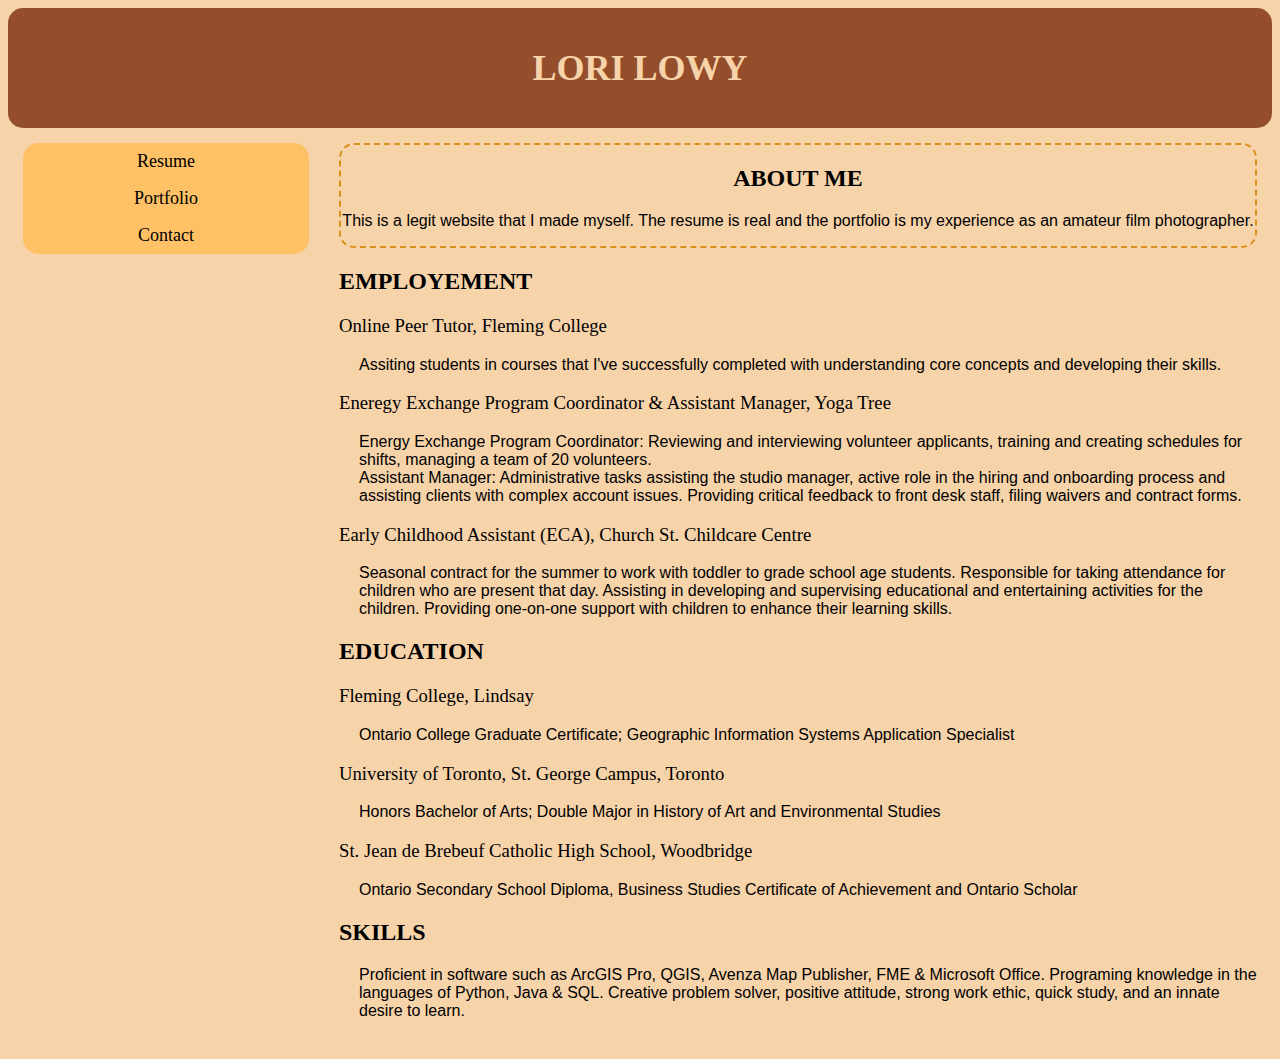
<file: index.html>
<!DOCTYPE html>
<html lang="en">
<head>
    <title>Lori Lowy</title>
    <meta name="viewport" content="width=device-width, inital-scale=1.0"> <!--ResponsiveOption: setting up the viewport-->
    <link rel="stylesheet" href="mystylesheet.css"> <!--Link to css stylesheet-->
</head>
<body>
    <div class="header">           <!--header class to use for CSS styling-->
        <h1>Lori Lowy</h1>
    </div>
    <div class="row">              <!--ResponsiveOption: class row to clear the floats-->
        <div class="menu column1"> <!--MenuOption: list of links for menu. source:https://www.w3schools.com/css/css_navbar.asp-->
                                   <!--ResponsiveOption: column to change widths-->
            <ul>
            <li><a href="index.html">Resume</a></li>
            <li><a href="portfolio.html">Portfolio</a></li>
            <li><a href="contact.html">Contact</a></li>
            </ul>
        </div>
        <div class="main column2"> <!--ResponsiveOption: column to change widths-->
            <section class="aboutme"> <!--about me class to use for CSS styling-->
                <h2>About me</h2>
                <p>This is a legit website that I made myself. The resume is real and the portfolio is my experience as an amateur film photographer.</p>
            </section>
            <section id="resume">  <!--reume id to use for CSS styling and override main class if necessary-->
                <h2>Employement</h2> 
                <h3>Online Peer Tutor, Fleming College</h3>
                <p>Assiting students in courses that I've successfully completed with understanding core concepts and developing their skills.</p>
                <h3>Eneregy Exchange Program Coordinator & Assistant Manager, Yoga Tree</h3>
                <p>Energy Exchange Program Coordinator: Reviewing and interviewing volunteer applicants, training and creating schedules for shifts, managing a team of 20 volunteers.<br>
                    Assistant Manager: Administrative tasks assisting the studio manager, active role in the hiring and onboarding process and assisting clients with complex account issues. 
                    Providing critical feedback to front desk staff, filing waivers and contract forms.</p>
                <h3>Early Childhood Assistant (ECA), Church St. Childcare Centre</h3>
                <p>Seasonal contract for the summer to work with toddler to grade school age students. Responsible for taking attendance for children who are present that day. 
                    Assisting in developing and supervising educational and entertaining activities for the children. 
                    Providing one-on-one support with children to enhance their learning skills.</p>
                <h2>Education</h2>
                <h3>Fleming College, Lindsay</h3>
                <p>Ontario College Graduate Certificate; Geographic Information Systems Application Specialist</p>
                <h3>University of Toronto, St. George Campus, Toronto </h3>
                <p>Honors Bachelor of Arts; Double Major in History of Art and Environmental Studies</p>
                <h3>St. Jean de Brebeuf Catholic High School, Woodbridge </h3>
                <p>Ontario Secondary School Diploma, Business Studies Certificate of Achievement and Ontario Scholar</p>
                <h2>Skills</h2>
                <p>Proficient in software such as ArcGIS Pro, QGIS, Avenza Map Publisher, FME & Microsoft Office. Programing knowledge in the languages of Python, Java & SQL.
                    Creative problem solver, positive attitude, strong work ethic, quick study, and an innate desire to learn. </p>
            </section>
        </div>
    </div>
</body>
</html>
</file>
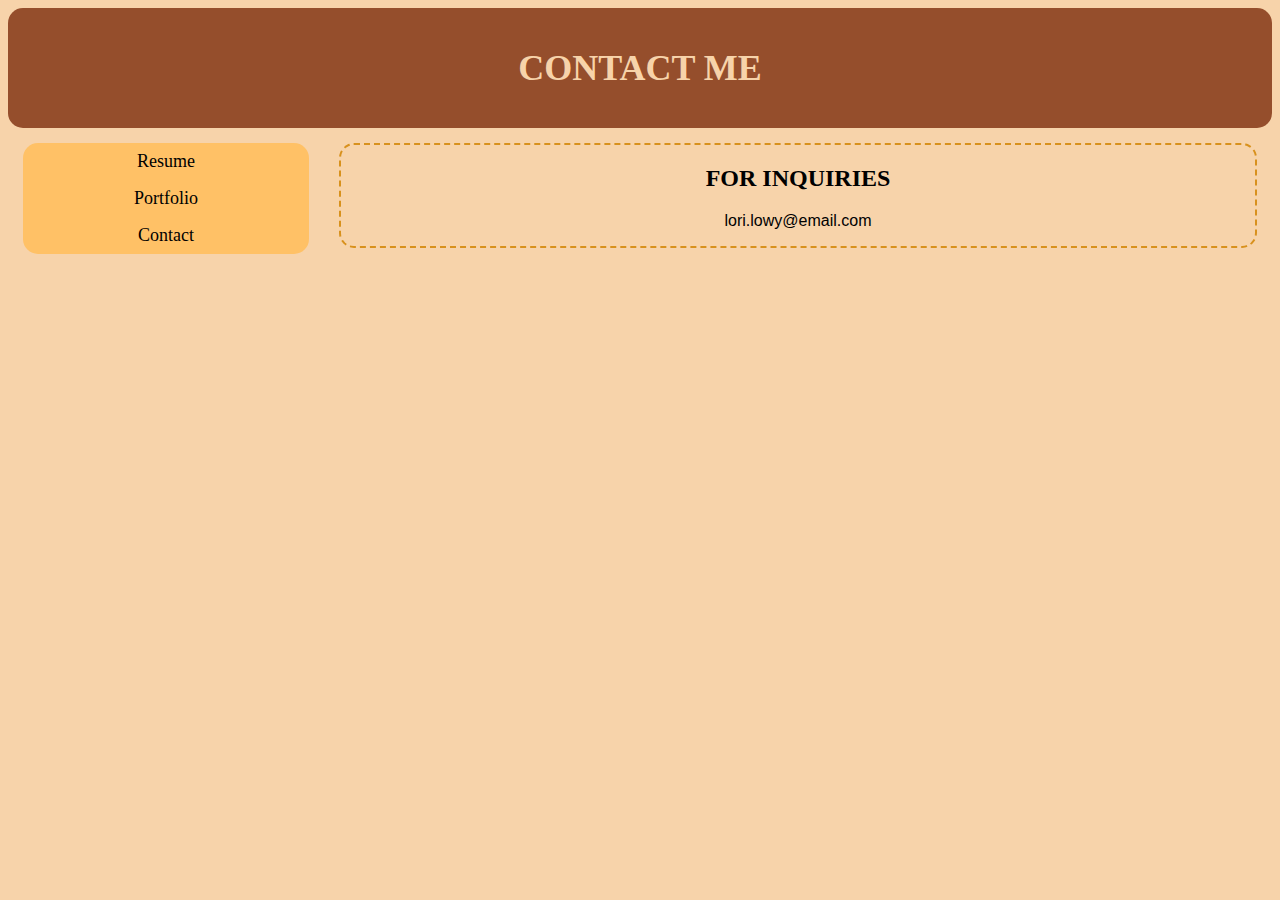
<file: contact.html>
<!DOCTYPE html>
<!--filler page to populate nav bar-->
<html lang="en">
    <head>
        <title>Lori Lowy | Contact</title>
        <meta name="viewport" content="width=device-width, inital-scale=1.0"> <!--ResponsiveOption: setting up the viewport-->
        <link rel="stylesheet" href="mystylesheet.css"><!--Link to css stylesheet-->
    </head>
    <body>
        <div class="header">
            <h1>Contact me</h1>
        </div>
        <div class="row">
            <div class="menu column1"> <!--MenuOption: list of links for menu. source:https://www.w3schools.com/css/css_navbar.asp-->
                <ul>
                <li><a href="index.html">Resume</a></li>
                <li><a href="portfolio.html">Portfolio</a></li>
                <li><a href="contact.html">Contact</a></li>
                </ul>
            </div>
            <div class="main column2">
                <section class="aboutme">
                    <h2>For inquiries</h2>
                    <p>lori.lowy@email.com</p>
                </section>
            </div>
        </div>
    </body>
</html>
</file>
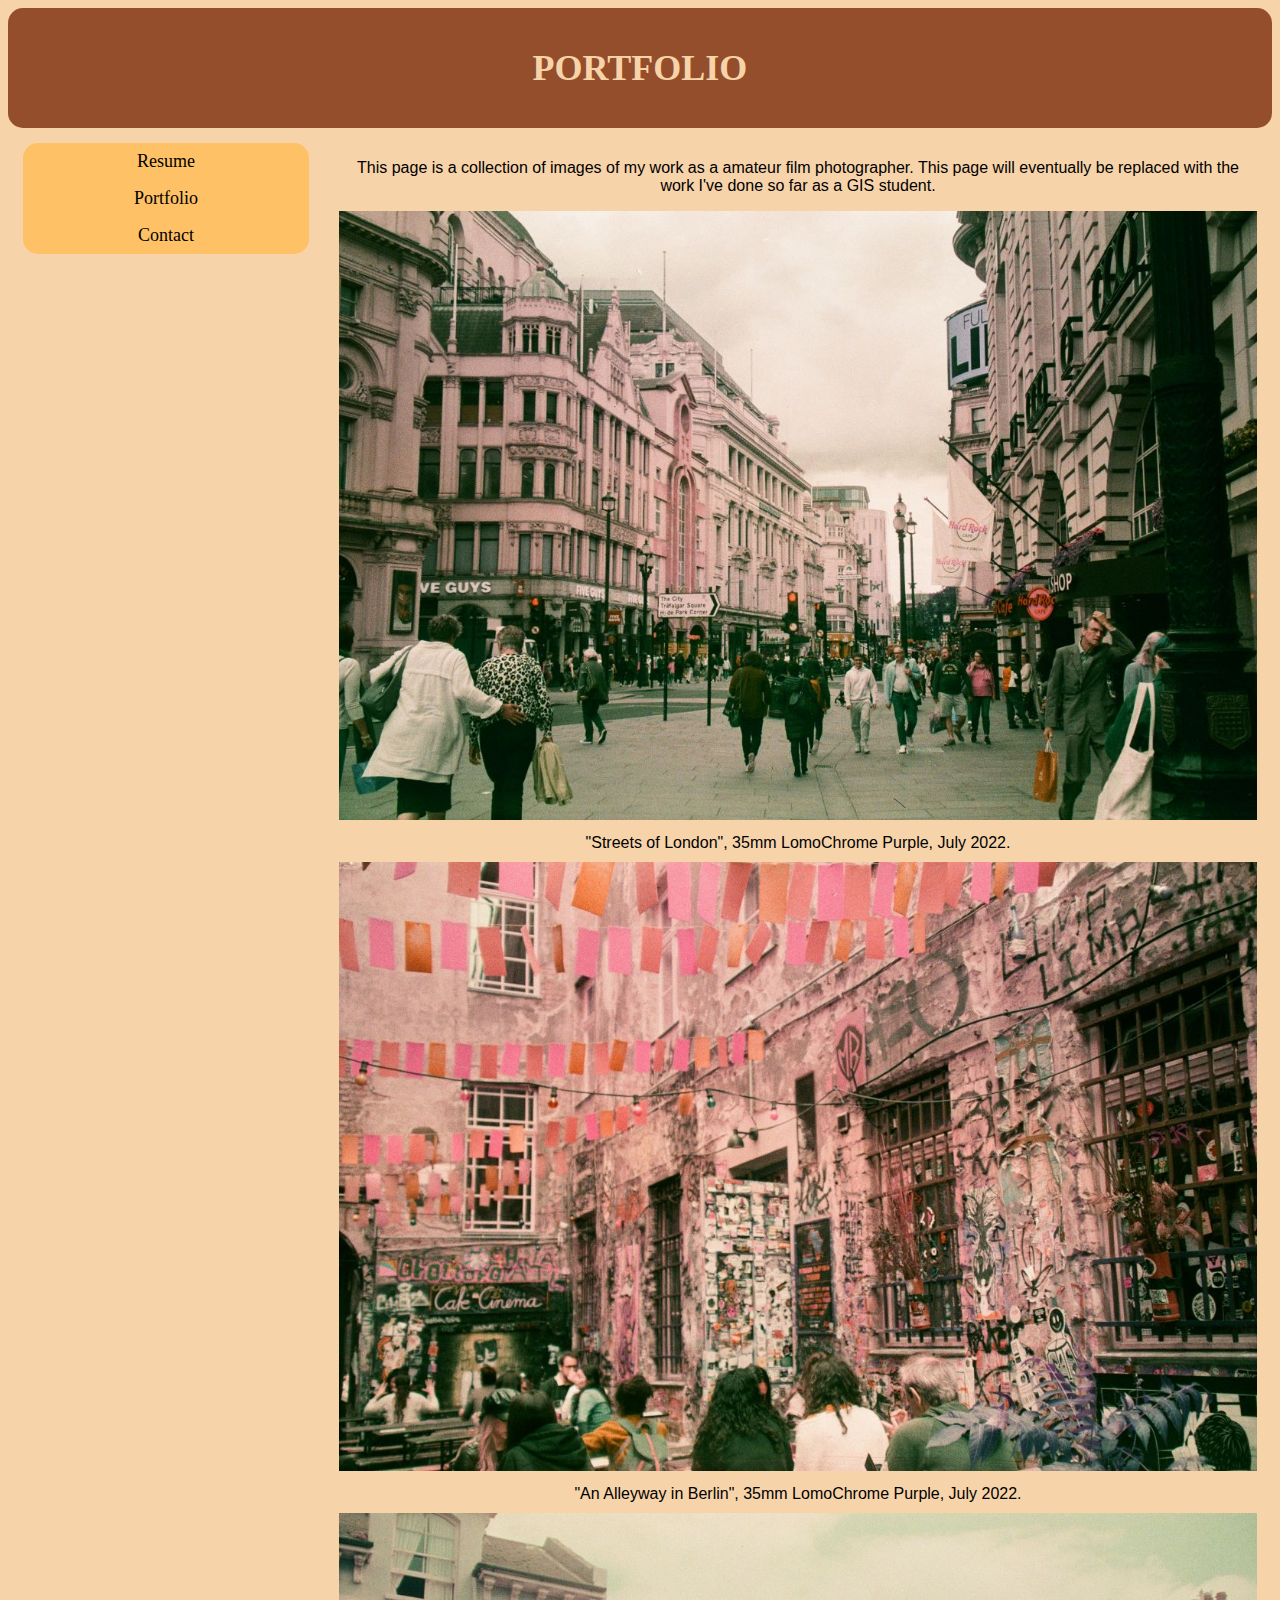
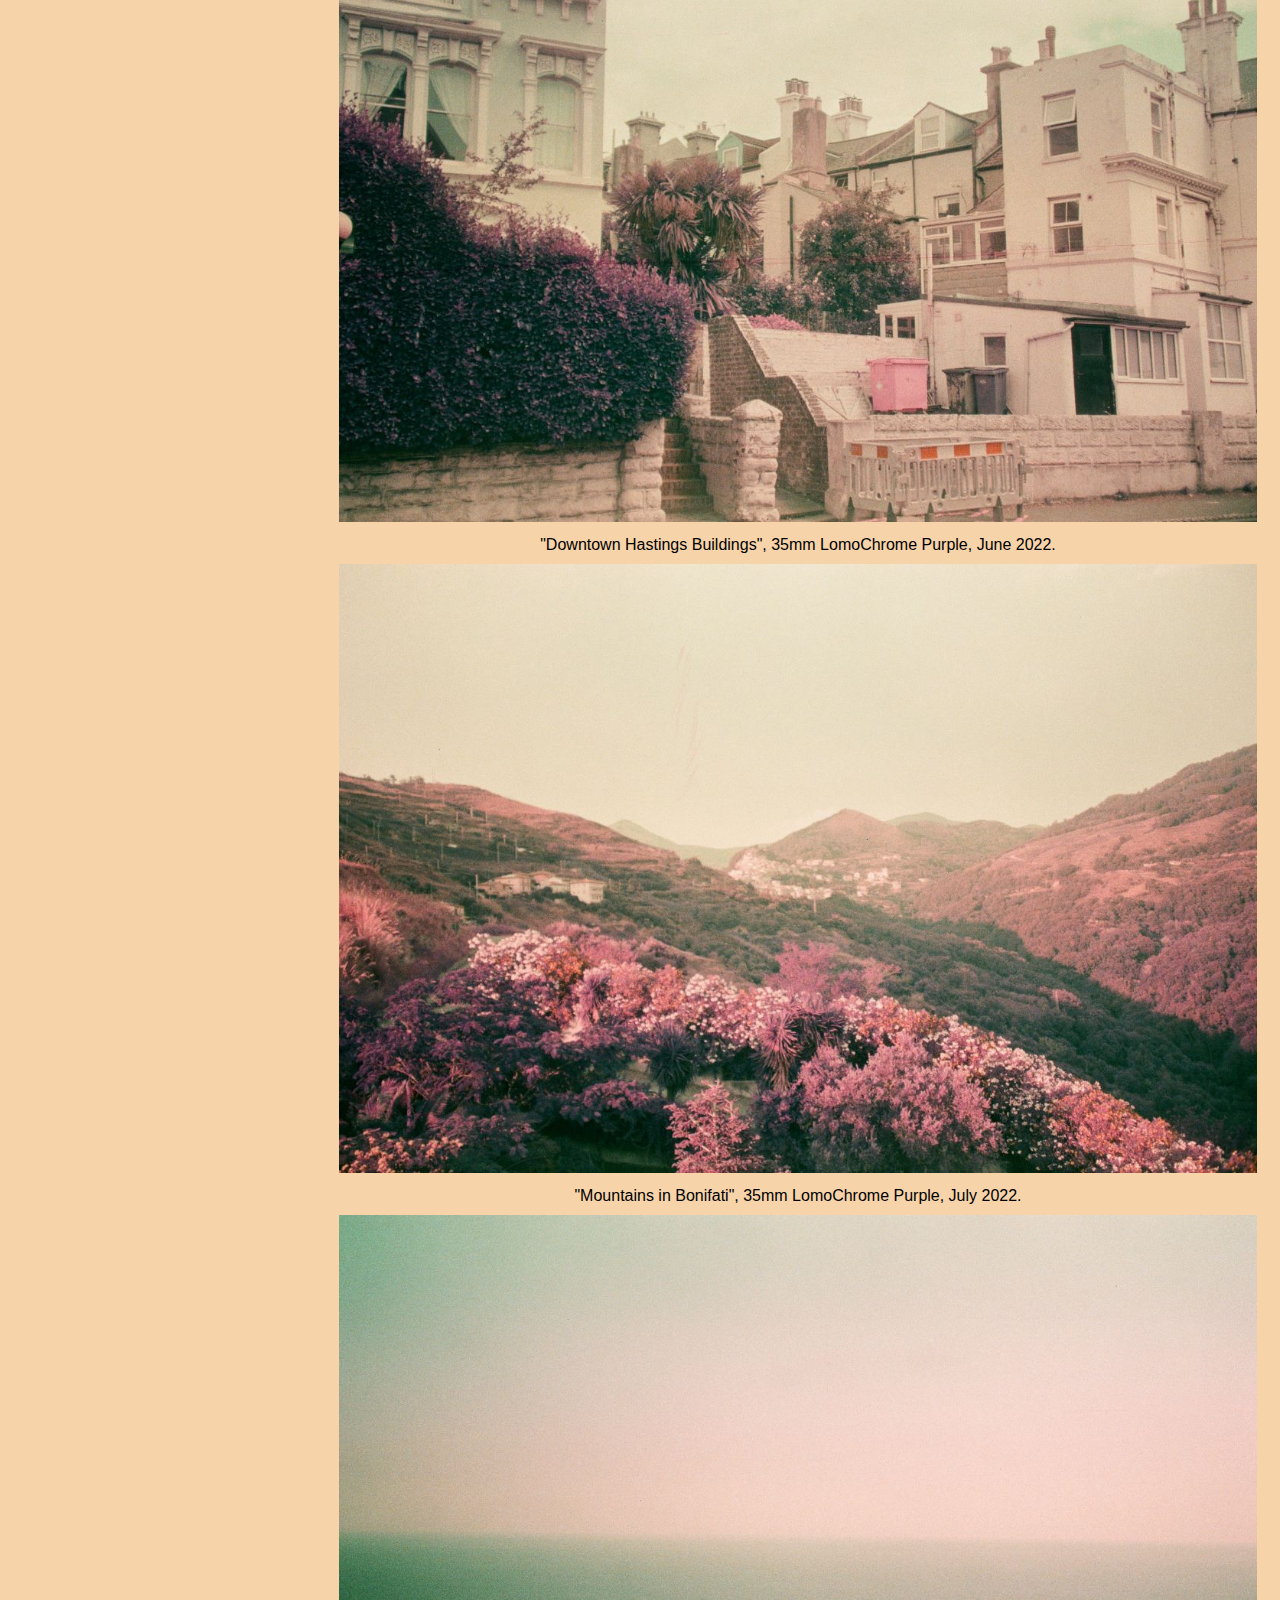
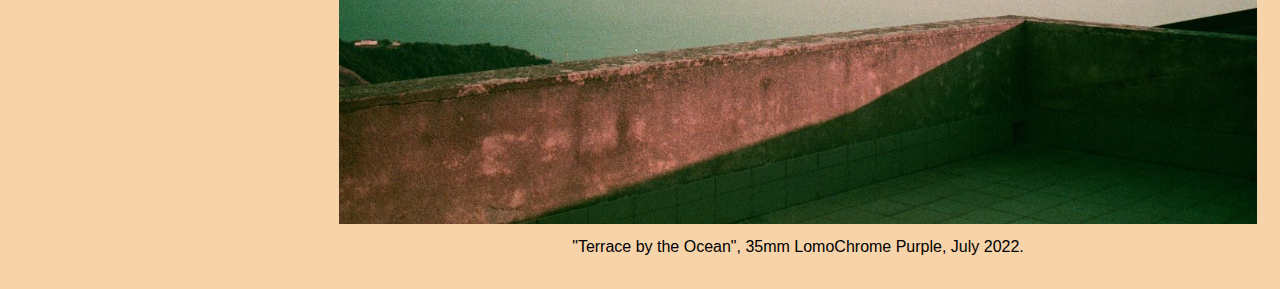
<file: portfolio.html>
<!DOCTYPE html>
<html lang="en">    <!--sets language  to english-->
<head>
    <title>Lori Lowy | Portfolio</title>
    <meta name="viewport" content="width=device-width, inital-scale=1.0"> <!--ResponsiveOption: setting up the viewport-->
    <link rel="stylesheet" href="mystylesheet.css"> <!--Link to css stylesheet-->
</head>
<body>
    <div class="header">           <!--header class to use for CSS styling--> 
        <h1>Portfolio</h1>
    </div>
    <div class="row">              <!--ResponsiveOption: class row to clear the floats-->
        <div class="menu column1"> <!--MenuOption: list of links for menu. source:https://www.w3schools.com/css/css_navbar.asp-->
                                   <!--ResponsiveOption: column class to change widths-->
            <ul>
            <li><a href="index.html">Resume</a></li>
            <li><a href="portfolio.html">Portfolio</a></li>
            <li><a href="contact.html">Contact</a></li>
            </ul>
        </div>
        <div class="main column2"> <!--ResponsiveOption: column to change widths-->
            <div id="portfolio">   <!--portfolio id to use for CSS styling-->
                <p>This page is a collection of images of my work as a amateur film photographer. This page will eventually be replaced with the 
                    work I've done so far as a GIS student.
                </p>
                <figure>           <!--Begin ImageOption: 5 unique images with max height and width set & alt text-->
                    <img src="london.jpg" alt="a street in London, England" width="1200" height="796">
                    <figcaption>"Streets of London", 35mm LomoChrome Purple, July 2022.</figcaption>
                </figure>
                <figure>
                    <img src="berlin.jpg" alt="a graffiti alley in Berlin, Germany" width="1200" height="796">
                    <figcaption>"An Alleyway in Berlin", 35mm LomoChrome Purple, July 2022.</figcaption>
                </figure>
                <figure>
                    <img src="hastings.jpg" alt="white buildings in Hastings, England" width="1200" height="796">
                    <figcaption>"Downtown Hastings Buildings", 35mm LomoChrome Purple, June 2022.</figcaption>
                </figure>
                <figure>
                    <img src="BonifatiMountains.jpg" alt="mountains with foliage" width="1200" height="796">
                    <figcaption>"Mountains in Bonifati", 35mm LomoChrome Purple, July 2022.</figcaption>
                </figure>
                <figure>
                    <img src="bonifatiTerrace.jpg" alt="stone terrace with ocean and sky in the background" width="1200" height="796">
                    <figcaption>"Terrace by the Ocean", 35mm LomoChrome Purple, July 2022.</figcaption>
                </figure>           <!--End ImageOption: 5 unique images with max height and width set-->
            </div>
        </div>
    </div>      
</body>
</html>
</file>
<file: mystylesheet.css>
/*mystylesheet.css
  author: Lori Lowy
  Oct 17, 2023*/

h1,h2,h3 {           /*selector for heading elements 1-3*/
    font-family:Georgia, 'Times New Roman', Times, serif; 
}

h1 {                /*selector for h1 elements*/
    font-weight: bolder;
    font-size: 36px;
    color: #f7d3aa
}

h1,h2 {            /*selector for heading elements 1-2*/
    text-transform: uppercase;
}

h3 {               /*selector for h3 elements*/
    font-weight: lighter;
}

p {               /*selector for paragraph elements*/
    font-family: Arial, Helvetica, sans-serif;
}

.aboutme {        /*selector for about me class*/
    text-align: center;
    border: 2px #d8911d; 
    border-style: dashed;
    border-radius: 15px;
}

#portfolio > p {  /*selects all p elements in the portfolio id*/
    text-align: center;
}

#resume > p {    /*selects all p elements in the resume id*/
    padding-left: 20px;
}

.header {        /*selector for header class*/
    background-color: #954e2c;
    text-align: center;
    padding: 15px;
    margin: 0;
    border-radius: 15px;
}

body {         /*selector for body elements*/
    background-color: #f7d3aa;
}

figure {      /*selector for figure elements -- ImageOption Styling*/
    margin: 0;
    text-align: center;
    font-family: Arial, Helvetica, sans-serif;
}

figcaption {  /*selector for figcaption elements -- ImageOption Styling*/
    padding: 10px;
}

/*Begin -- MenuOption Styling: Navbar source:https://www.w3schools.com/css/css_navbar_vertical.asp*/
.menu ul {         /*selector for unordered list elements*/
    list-style-type: none; /*removes bullet points */
    margin: 0;
    padding: 0;
    background-color: #ffc166;
    border-radius: 15px;
}
.menu li a {      /*selector for anchor elements within li elements*/
    display: block;
    color: #000;
    padding: 8px;
    text-decoration: none;
    font-size: 18px;
    font-family:Georgia, 'Times New Roman', Times, serif;
    text-align: center;
}

li a:hover {       /*changes the link color when you hover over it*/
    background-color: #642c1c;
    color: #f7d3aa;
    border-radius: 15px;
}
/*End -- MenuOption Styling */

/*Begin -- ResponsiveOption: source-https://www.w3schools.com/css/css_rwd_mediaqueries.asp */
* {
    box-sizing: border-box;
}

.column1 {     /*src: https://www.w3schools.com/howto/tryit.asp?filename=tryhow_css_two_columns_responsive*/
    float: left;
    width: 25%;
    padding: 15px;
}

.column2 {     /*src: https://www.w3schools.com/howto/tryit.asp?filename=tryhow_css_two_columns_responsive*/
    float: left;
    width: 75%;
    padding: 15px;
}

.row::after {      /*clear floats after the columns using the row class*/
    content: "";
    display: table;
    clear: both;
}

@media screen and (max-width: 600px) { /*If the browser window is 600px or smaller the width for classes starting w column is set to 100%*/
    [class*="column"] {
        width: 100%;
    }
}

img {                  /*selects image tag src=https://www.w3schools.com/css/css_rwd_images.asp*/
    max-width: 100%;   /*image width wont exceed its max width but will size down responsively*/
    height: auto;
}
/*End -- ResponsiveOption*/
</file>
